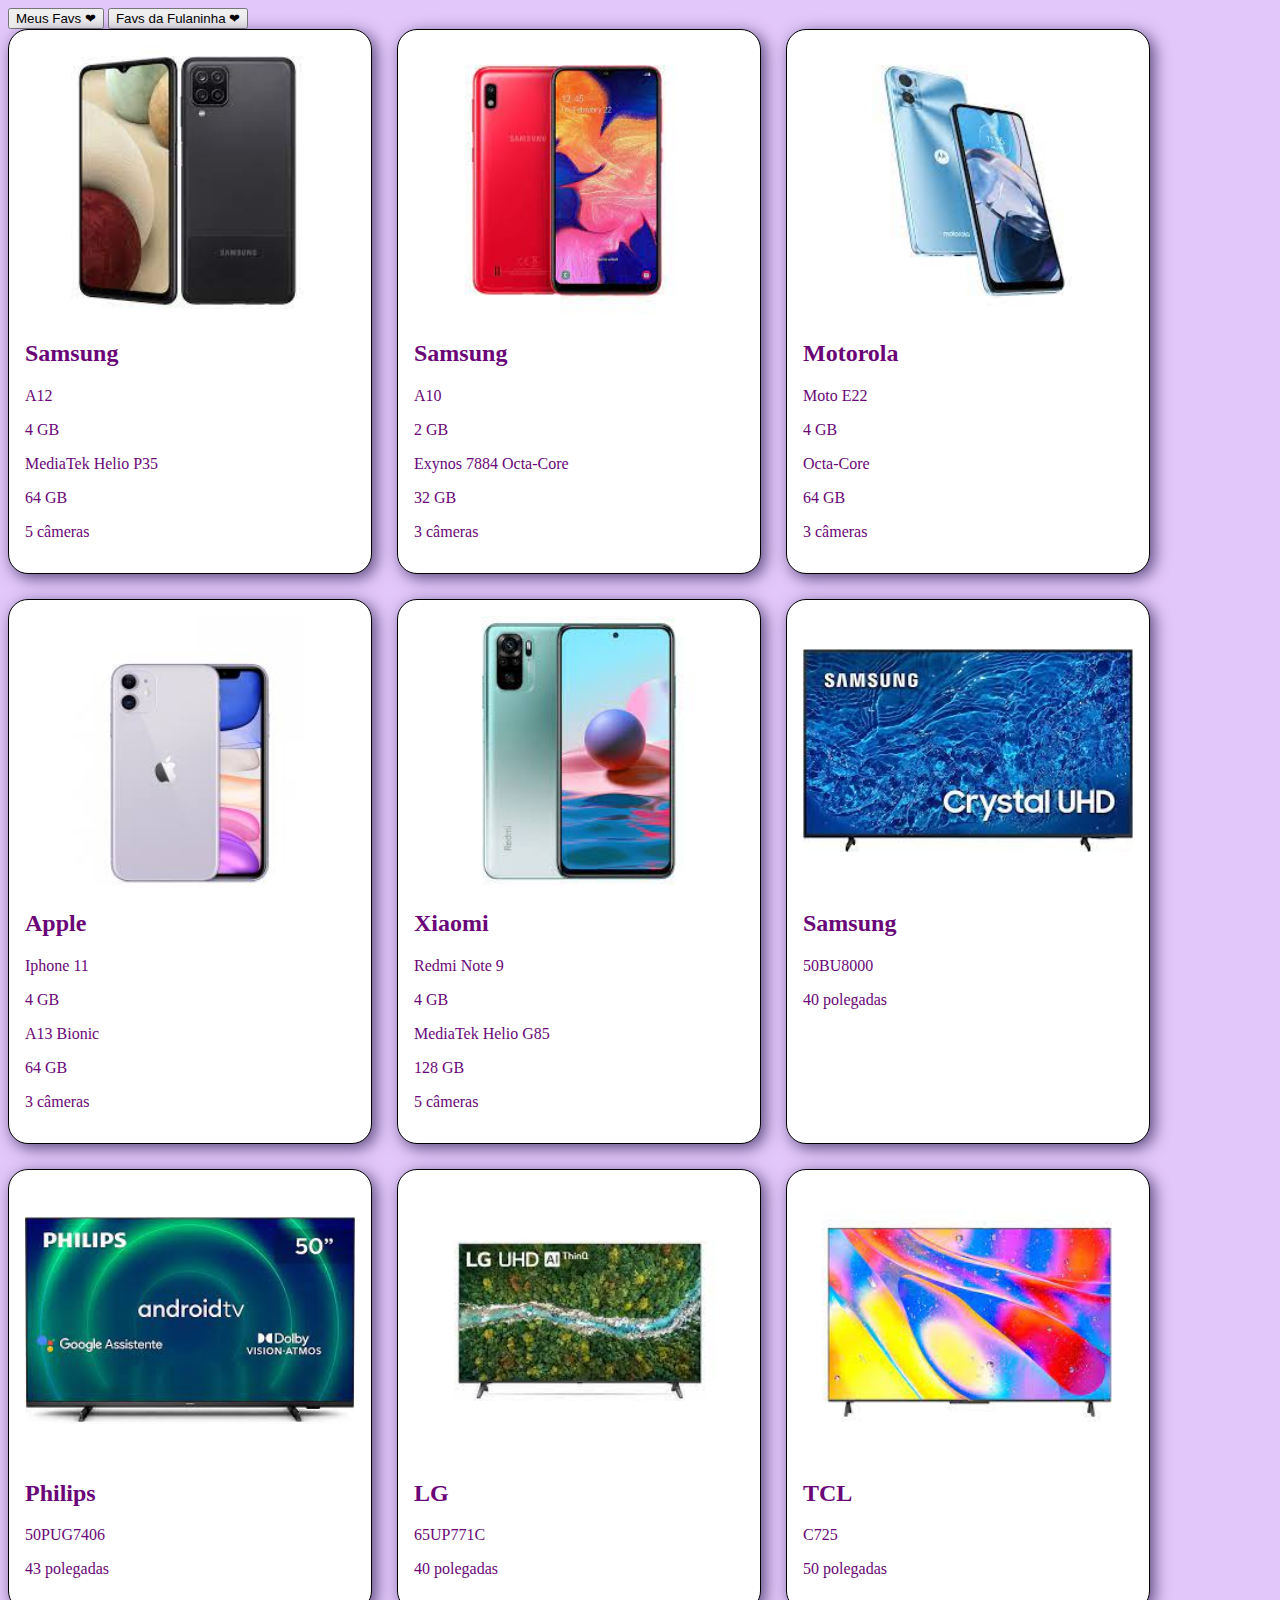
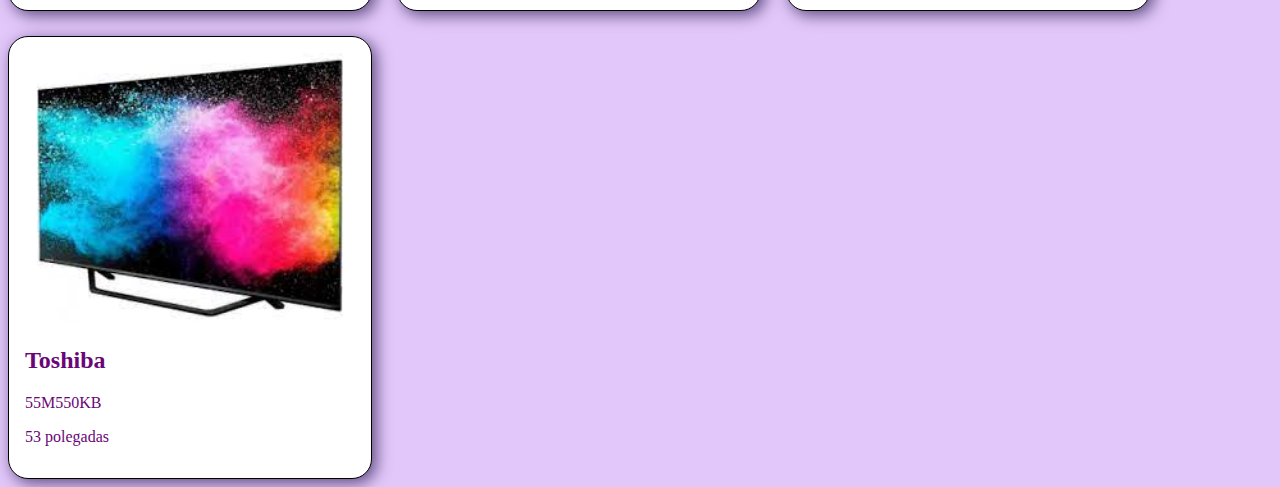
<file: [POO - Manhã][Aula - Classes][Ana Leticia e Ellen Jaiany]/index.html>
<!DOCTYPE html>
<html lang="en">
<head>
    <meta charset="UTF-8">
    <meta http-equiv="X-UA-Compatible" content="IE=edge">
    <meta name="viewport" content="width=device-width, initial-scale=1.0">
    <title>Aula Classes</title>
    <link rel="stylesheet" href="estiloos.css">
</head>
<body>
    <script src="classes.js"></script>
    
    
    <button onclick="meusProdutosTop.exibirnoHTML()">Meus Favs ❤</button>
    <button onclick="ProdutosTopdaFulaninha.exibirnoHTML()">Favs da Fulaninha ❤</button>
    
    <div id = "produtos" class = "container-cards">     
        <script src ="objetos.js"></script> 
  
    </div>
    
</body>
</html>
</file>
<file: [POO - Manhã][Aula - Classes][Ana Leticia e Ellen Jaiany]/estiloos.css>
/* Para criar uma classe. inicie com um ponto.*/
body{
    background-color: rgb(226, 199, 250); /*cor de fundo*/
}



.container-cards{
    display:flex; /*imagens alinhadas ao lado*/
    flex-wrap: wrap; /*imagem quebra para baixo se passar da linha*/
    gap: 25px; /*espaço dos quadradrinhos*/
    font-family:Georgia, 'Times New Roman', Times, serif; /*fonte*/
   
}
.card{
    border: solid 1px black; /*cor da borda*/
    border-radius: 20px; /* arredonda as quinas*/
    padding: 16px; /*espaço da borda para a letra*/
    background-color: white; /*cor dos quadradinhos*/
    color: white; /*cor da letra*/
    box-shadow: 4px 4px 16px rgb(90, 72, 124); /*colocar fundo 3d*/

}
/*quando passar o mouse*/
.card:hover{
    box-shadow: 4px 4px 16px rgb(122, 15, 194); /*colocar fundo 3d*/

}
.card img{
    width: 330px; /*tamanho das imagens se referindo a largura*/
    height: 270px; /*altura*/
    
    object-fit:contain; /*sempre que modificar a largura e a altura, para ficar proporcional*/

}

/*criando classes para cada linha*/
.modelo{
    color: rgb(106, 6, 119)
}
.marca{
    color:rgb(106, 6, 119)
}
.qtdDecam{
    color:rgb(106, 6, 119)
}
.arm{
    color:rgb(106, 6, 119)
}
.ram{
    color:rgb(106, 6, 119);
    /*text-align-last: right; /*alinhar texto na direita*/
}
.proc{
    color:rgb(106, 6, 119);
    /*text-align-last: right; /*alinhar texto na direita*/
}
.tamanho{ /*tv*/
    color:rgb(106, 6, 119);
    /*text-align-last: right; /*alinhar texto na direita*/
}
.btn-remover{
    font-size: 25px;
    width: fit-content;
    padding: 8px;
    background-color:  rgb(226, 199, 250);
    color:rgb(53, 2, 49);
    border: none;
    border-radius: 8px;
}
</file>
